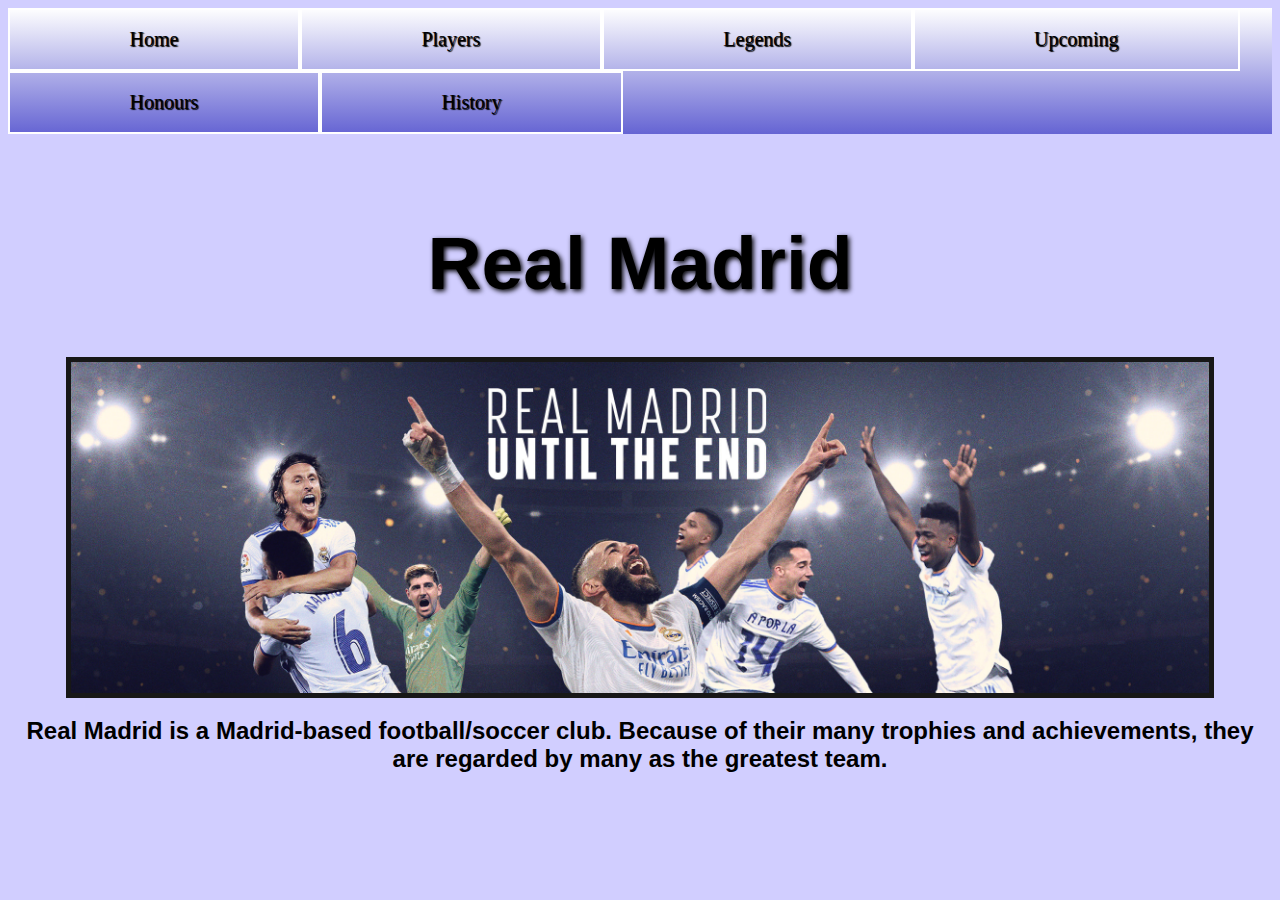
<file: index.html>
<!DOCTYPE html>
<html lang="en">
<head>
    <meta charset="UTF-8">
    <meta name="viewport" content="width=device-width, initial-scale=1.0">
    <title>Real Madrid</title>
    <link rel="stylesheet" type="text/css" href="styles.css">
</head>
<body>
    <ul>
        <li><a href="index.html">Home</a></li>
        <li><a href="players.html">Players</a></li>
        <li><a href="legends.html">Legends</a></li>
        <li><a href="upcoming.html">Upcoming</a></li>
        <li><a href="honours.html">Honours</a></li>
        <li><a href="history.html">History</a></li>
      </ul>
    
    <br><br><h1>Real Madrid</h1>
    <img src="banner.jpg" width="1500px" class="center">
    <h2>Real Madrid is a Madrid-based football/soccer club. Because of their many trophies and achievements, they are regarded by many as the greatest team.</h2>


    
    
</body>
</html>
</file>
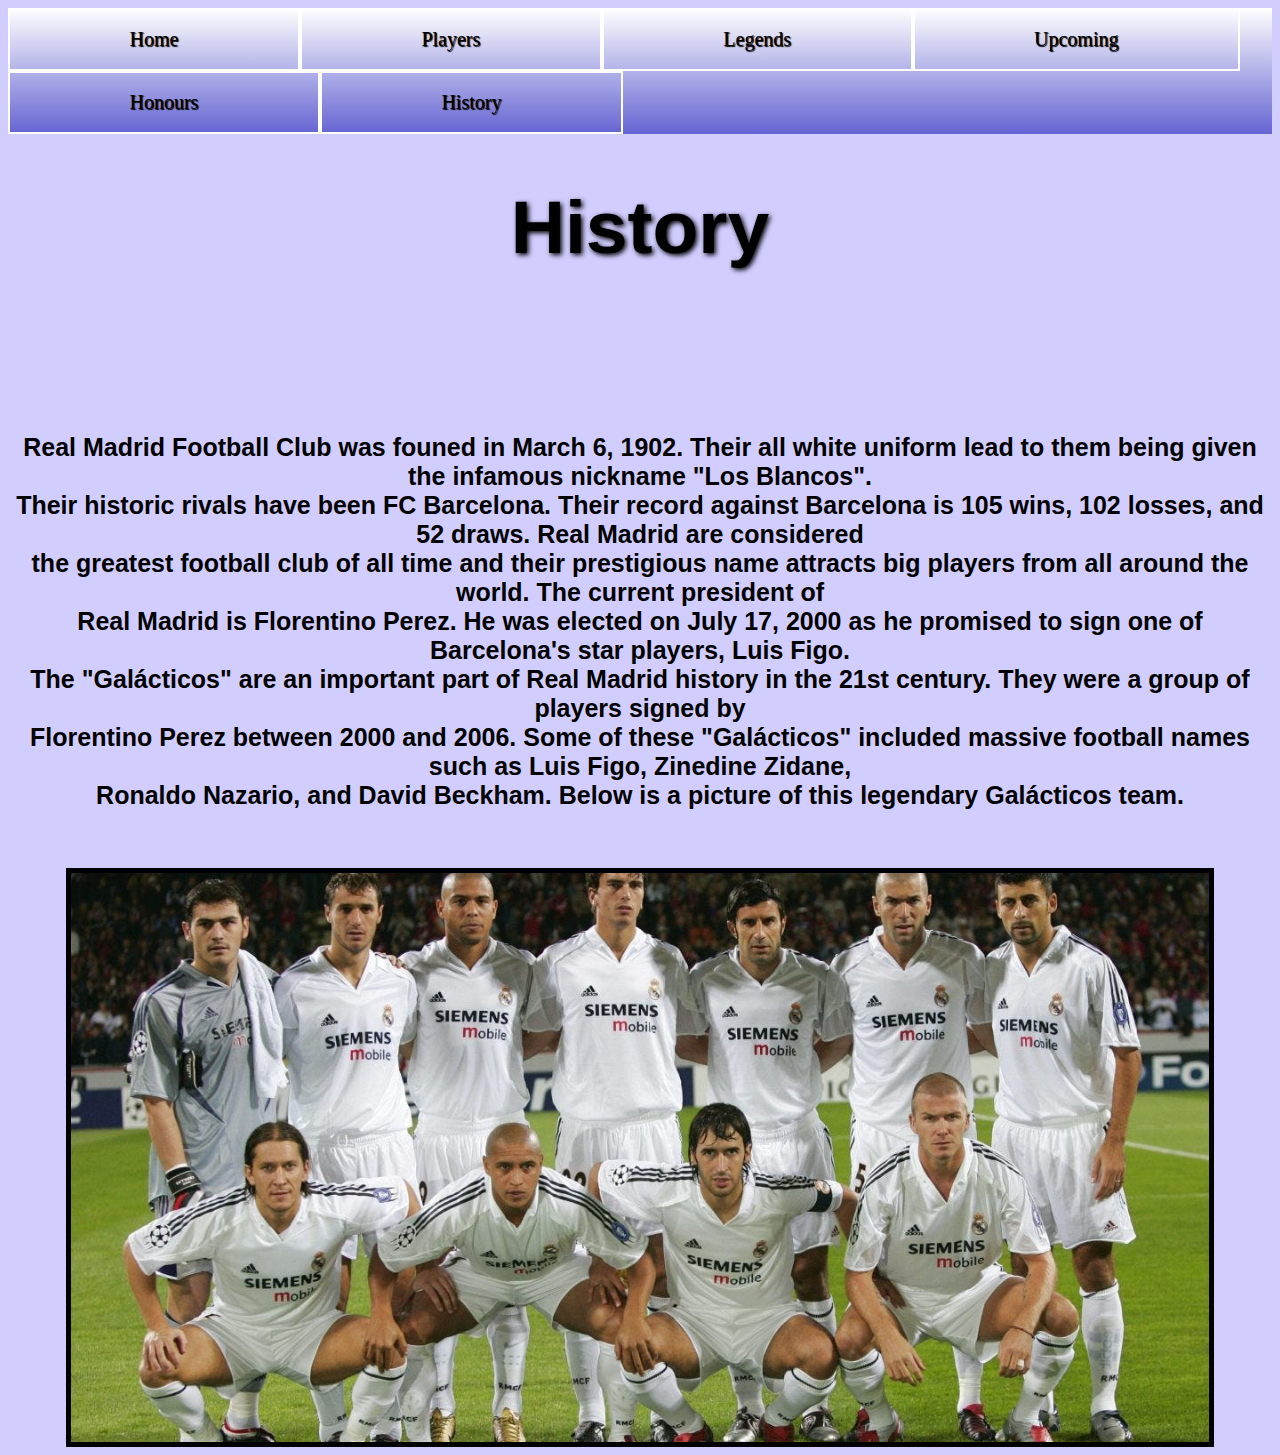
<file: history.html>
<!DOCTYPE html>
<html lang="en">
<head>
    <meta charset="UTF-8">
    <meta name="viewport" content="width=device-width, initial-scale=1.0">
    <title>History</title>
    <link rel="stylesheet" type="text/css" href="styles.css">
</head>
<body>
    <ul>
        <li><a href="index.html">Home</a></li>
        <li><a href="players.html">Players</a></li>
        <li><a href="legends.html">Legends</a></li>
        <li><a href="upcoming.html">Upcoming</a></li>
        <li><a href="honours.html">Honours</a></li>
        <li><a href="history.html">History</a></li>
    </ul>

    <h1>History</h1> <br> <br> <br> 

    <h6>Real Madrid Football Club was founed in March 6, 1902. Their all white uniform lead to them being given the infamous nickname "Los Blancos". <br>
        Their historic rivals have been FC Barcelona. Their record against Barcelona is 105 wins, 102 losses, and 52 draws. Real Madrid are considered <br>
        the greatest football club of all time and their prestigious name attracts big players from all around the world. The current president of  <br>
        Real Madrid is Florentino Perez. He was elected on July 17, 2000 as he promised to sign one of Barcelona's star players, Luis Figo. <br>
        The "Galácticos" are an important part of Real Madrid history in the 21st century. They were a group of players signed by <br>
        Florentino Perez between 2000 and 2006. Some of these "Galácticos" included massive football names such as Luis Figo, Zinedine Zidane, <br>
        Ronaldo Nazario, and David Beckham. Below is a picture of this legendary Galácticos team.
    </h6>

    <img src="galacticos.jpg" class="galacticos">

 


</body>
</html>
</file>
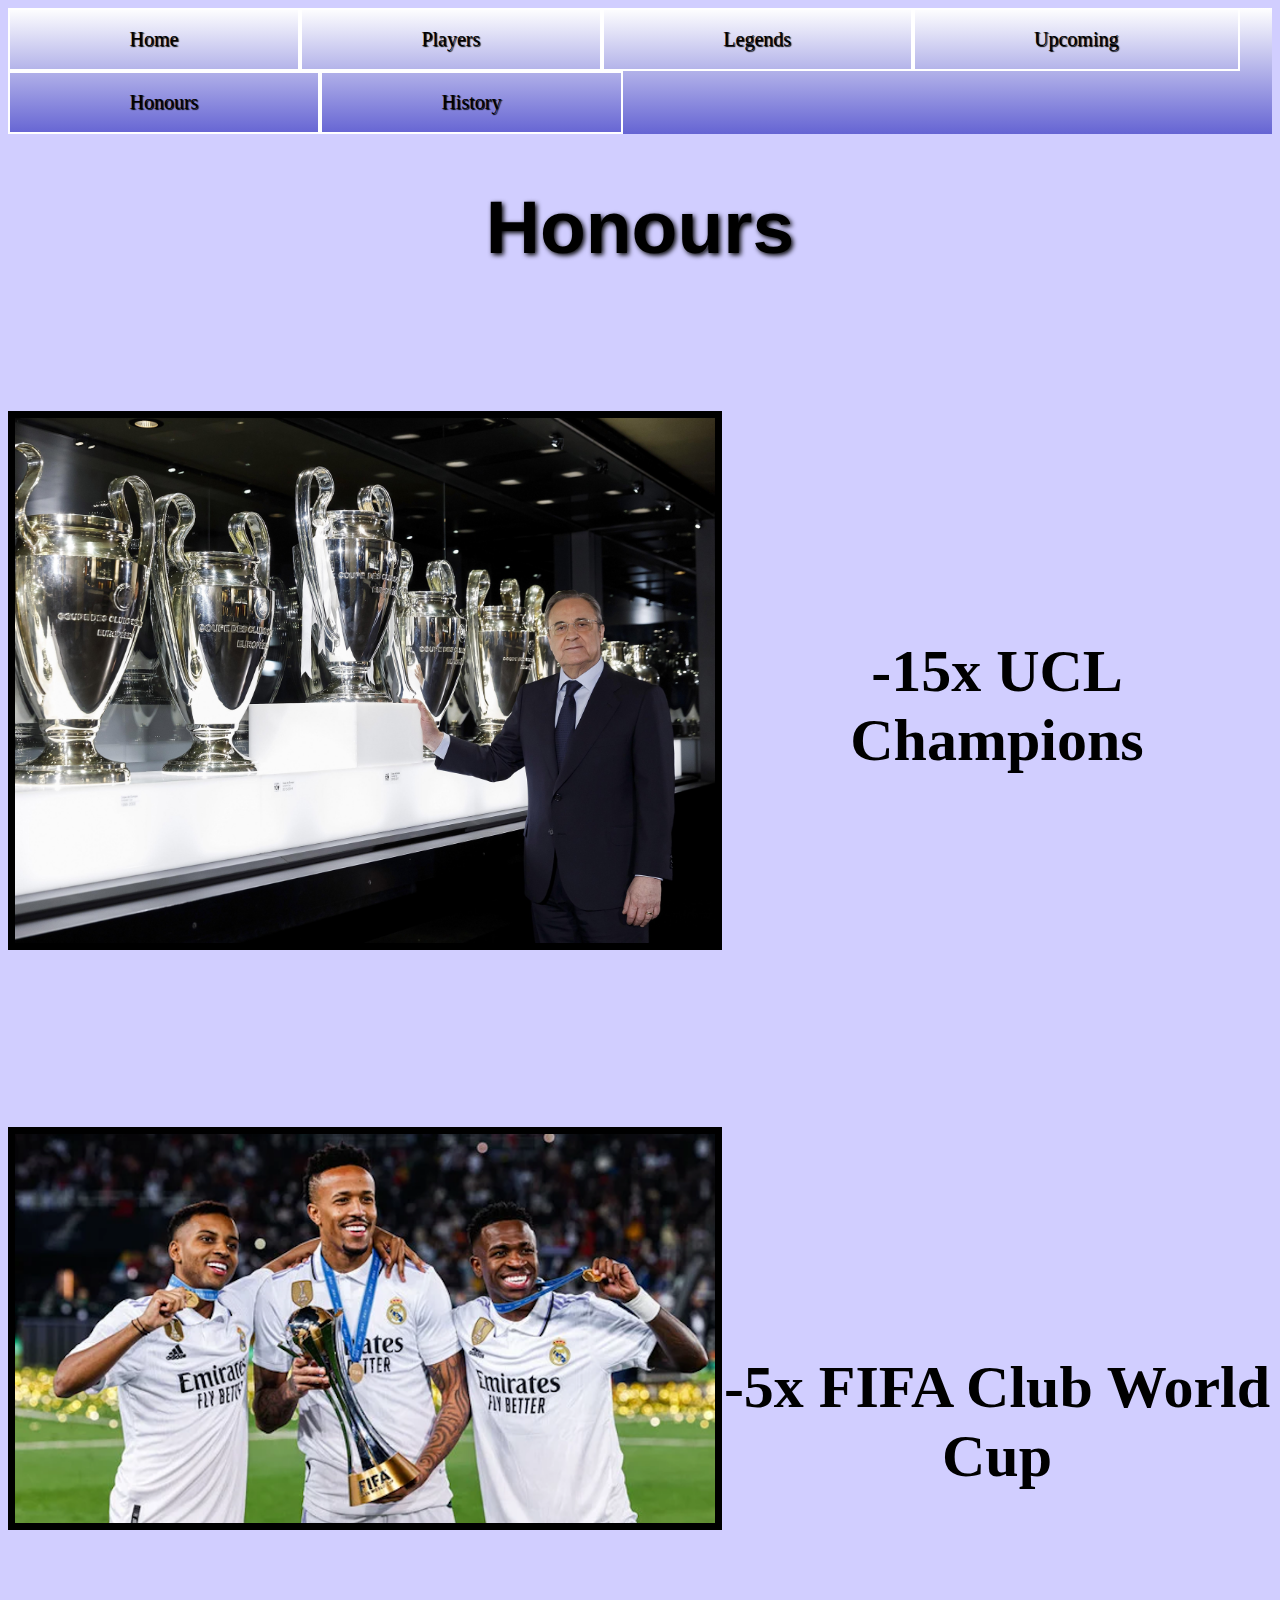
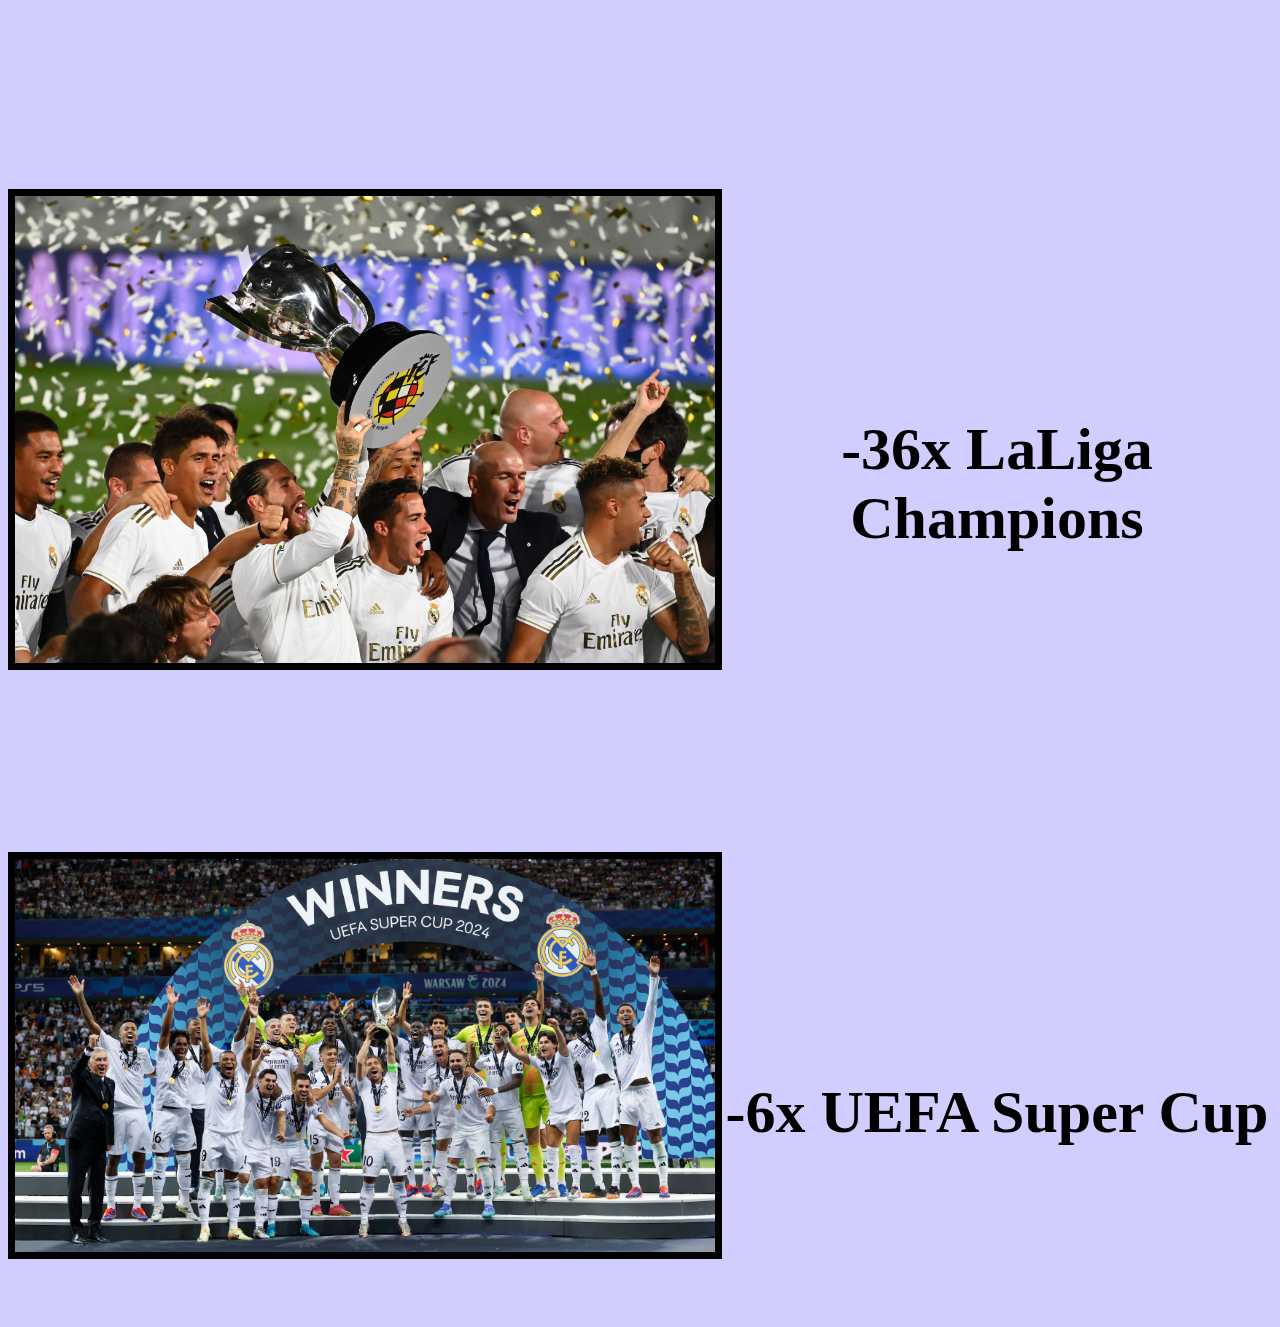
<file: honours.html>
<!DOCTYPE html>
<html lang="en">
<head>
    <meta charset="UTF-8">
    <meta name="viewport" content="width=device-width, initial-scale=1.0">
    <title>Honours</title>
    <link rel="stylesheet" type="text/css" href="styles.css">
</head>
<body>
    <ul>
        <li><a href="index.html">Home</a></li>
        <li><a href="players.html">Players</a></li>
        <li><a href="legends.html">Legends</a></li>
        <li><a href="upcoming.html">Upcoming</a></li>
        <li><a href="honours.html">Honours</a></li>
        <li><a href="history.html">History</a></li>
    </ul>

    <h1>Honours</h1>

    <br><br><br><br><br>
    <img src="uclcabinet.webp" width="700px" style="float: left;" class="honours">
    <br> <br> <br> <br> <br> <br> <br>
    <h5> -15x UCL Champions</h5> <br> <br> <br>

    <br><br><br><br><br> <br> <br> <br><br> <br> <br>
    <img src="clubworldcup.webp" width="700px" style="float: left;" class="honours">
    <br> <br> <br> <br> <br> <br> <br>
    <h5> -5x FIFA Club World Cup</h5>

    <br><br><br><br><br> <br> <br> <br><br> <br> <br>
    <img src="laligachamps.jpg" width="700px" style="float: left;" class="honours">
    <br> <br> <br> <br> <br> <br> <br>
    <h5> -36x LaLiga Champions</h5>

    <br><br><br><br><br> <br> <br> <br><br> <br> <br>
    <img src="uefasupercup.jpg" width="700px" style="float: left;" class="honours">
    <br> <br> <br> <br> <br> <br> <br>
    <h5> -6x UEFA Super Cup</h5>
    <br><br> <br> <br>



</body>
</html>
</file>
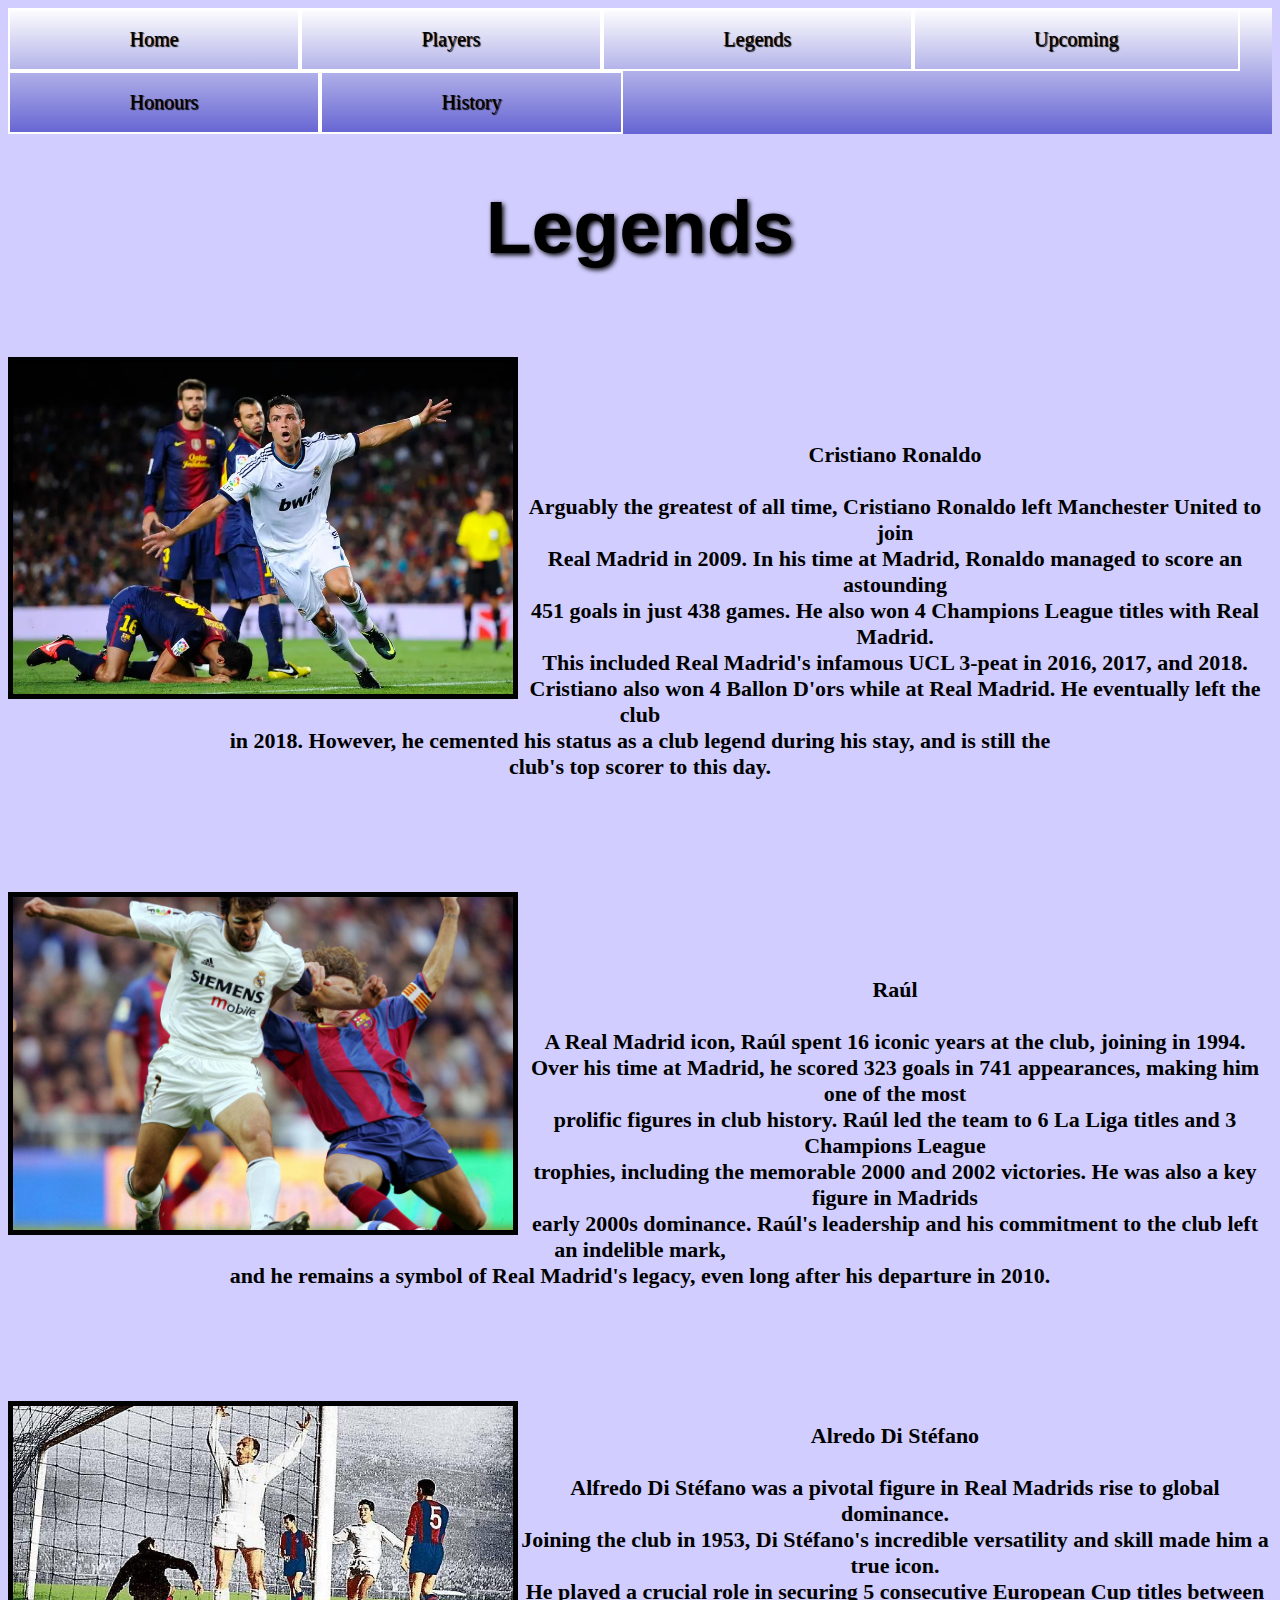
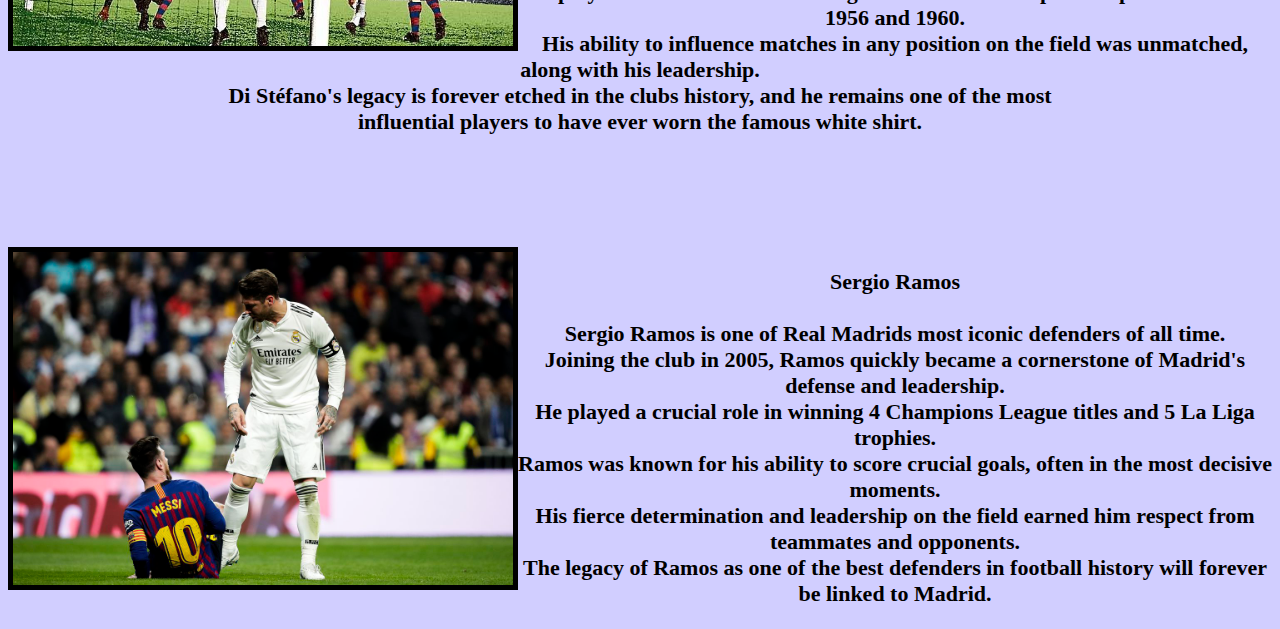
<file: legends.html>
<!DOCTYPE html>
<html lang="en">
<head>
    <meta charset="UTF-8">
    <meta name="viewport" content="width=device-width, initial-scale=1.0">
    <title>Legends</title>
    <link rel="stylesheet" type="text/css" href="styles.css">
</head>
<body>
    <ul>
        <li><a href="index.html">Home</a></li>
        <li><a href="players.html">Players</a></li>
        <li><a href="legends.html">Legends</a></li>
        <li><a href="upcoming.html">Upcoming</a></li>
        <li><a href="honours.html">Honours</a></li>
        <li><a href="history.html">History</a></li>
    </ul>

   <h1>Legends</h1> <br> <br> 
    <img src="cr7.webp" width="500px" style="float: left;" class="legends_pics">
    <p style="font-size: 19px"> <br> <br>
        <h3>Cristiano Ronaldo <br> <br>
            Arguably the greatest of all time, Cristiano Ronaldo left Manchester United to join <br>
            Real Madrid in 2009. In his time at Madrid, Ronaldo managed to score an astounding <br>
            451 goals in just 438 games. He also won 4 Champions League titles with Real Madrid.<br>
            This included Real Madrid's infamous UCL 3-peat in 2016, 2017, and 2018. <br>
            Cristiano also won 4 Ballon D'ors while at Real Madrid. He eventually left the club <br>
            in 2018. However, he cemented his status as a club legend during his stay, and is still the <br>
            club's top scorer to this day.
            
        </h3>
    </p>
    
    <br><br><br><br><br>
    <img src="raul.jpeg" width="500px" style="float: left;" class="legends_pics">
    <p style="font-size: 19px"> <br> <br>
        <h3>Raúl<br> <br>
        A Real Madrid icon, Raúl spent 16 iconic years at the club, joining in 1994. <br>
        Over his time at Madrid, he scored 323 goals in 741 appearances, making him one of the most <br>
        prolific figures in club history. Raúl led the team to 6 La Liga titles and 3 Champions League <br>
        trophies, including the memorable 2000 and 2002 victories. He was also a key figure in Madrids <br>
        early 2000s dominance. Raúl's leadership and his commitment to the club left an indelible mark, <br>
        and he remains a symbol of Real Madrid's legacy, even long after his departure in 2010. <br>
        </h3>
    </p>

    <br><br><br><br><br>
    <img src="distef.jpeg" width="500px" style="float: left;" class="legends_pics">
    <p style="font-size: 19px"> 
        <h3>Alredo Di Stéfano<br> <br>
        Alfredo Di Stéfano was a pivotal figure in Real Madrids rise to global dominance. <br>
        Joining the club in 1953, Di Stéfano's incredible versatility and skill made him a true icon. <br>
        He played a crucial role in securing 5 consecutive European Cup titles between 1956 and 1960. <br>
        His ability to influence matches in any position on the field was unmatched, along with his leadership. <br>
        Di Stéfano's legacy is forever etched in the clubs history, and he remains one of the most <br>
        influential players to have ever worn the famous white shirt. <br>
        </h3>
    </p>

    <br><br><br><br><br>
    <img src="ramos.jpeg" width="500px" style="float: left;" class="legends_pics">
    <p style="font-size: 19px"> 
        <h3>Sergio Ramos<br> <br>
            Sergio Ramos is one of Real Madrids most iconic defenders of all time. <br>
            Joining the club in 2005, Ramos quickly became a cornerstone of Madrid's defense and leadership. <br>
            He played a crucial role in winning 4 Champions League titles and 5 La Liga trophies. <br>
            Ramos was known for his ability to score crucial goals, often in the most decisive moments. <br>
            His fierce determination and leadership on the field earned him respect from teammates and opponents. <br>
            The legacy of Ramos as one of the best defenders in football history will forever be linked to Madrid. <br>
        </h3>
    </p>
    

</body>
</html>
</file>
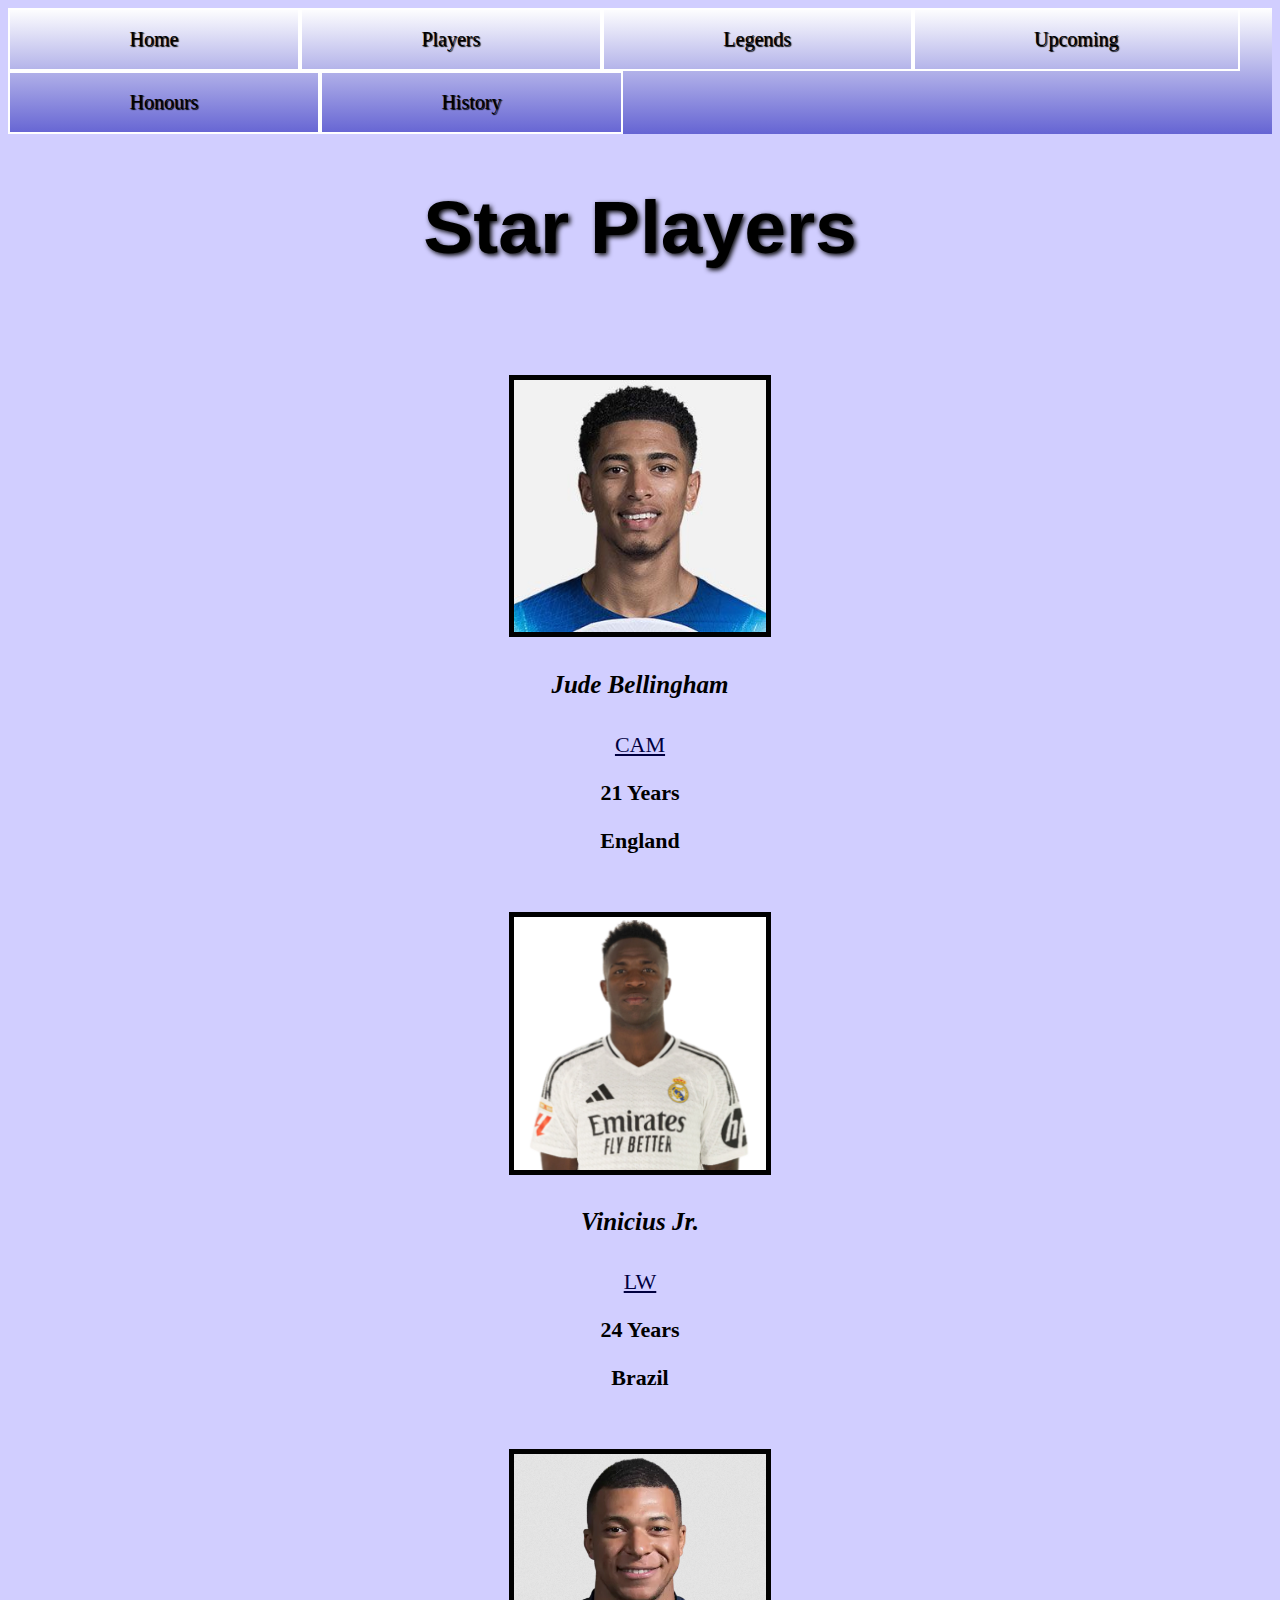
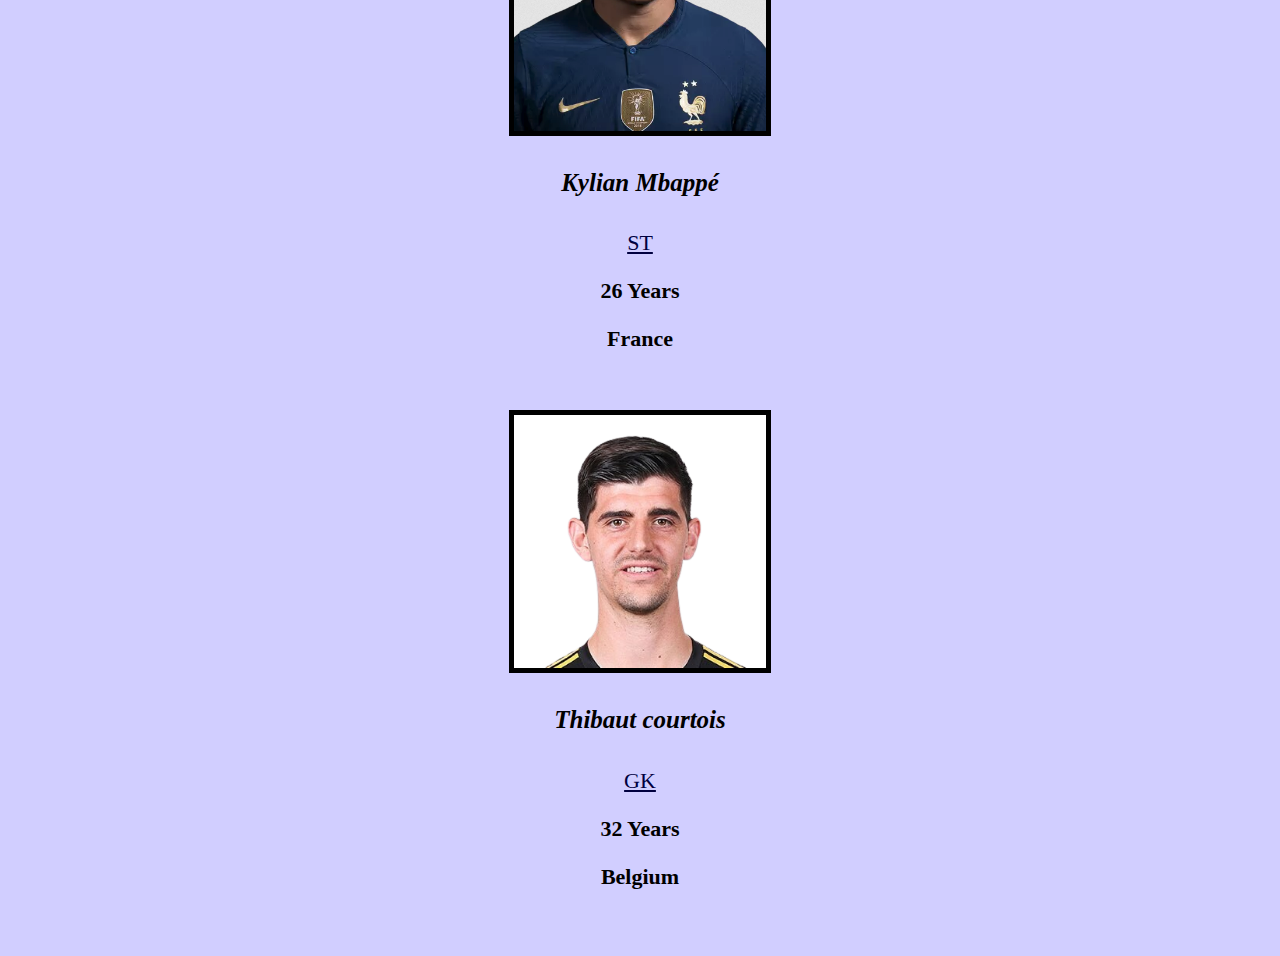
<file: players.html>
<!DOCTYPE html>
<html lang="en">
<head>
    <meta charset="UTF-8">
    <meta name="viewport" content="width=device-width, initial-scale=1.0">
    <title>Players</title>
    <link rel="stylesheet" type="text/css" href="styles.css">
</head>
<body>
    <ul>
        <li><a href="index.html">Home</a></li>
        <li><a href="players.html">Players</a></li>
        <li><a href="legends.html">Legends</a></li>
        <li><a href="upcoming.html">Upcoming</a></li>
        <li><a href="honours.html">Honours</a></li>
        <li><a href="history.html">History</a></li>
    </ul>

    <h1>Star Players</h1> <br><br><br>
    <img src="jude.png" width="210px" class="pic">
    <h4>Jude Bellingham</h4>
    <div class="players">
        <a href="https://en.wikipedia.org/wiki/Midfielder#Attacking_midfielder" target="_blank" style="color: rgb(0, 0, 63);">CAM</a>
    </div>
    <h3>21 Years</h3> 
    <h3>England</h3>
    <br><br>
    
    <img src="vini.jpeg" width="210px" class="pic">
    <h4>Vinicius Jr.</h4>
    <div class="players">
        <a href="https://en.wikipedia.org/wiki/Association_football_positions#Winger" target="_blank" style="color: rgb(0, 0, 63);">LW</a>
    </div>
    <h3>24 Years</h3>
    <h3>Brazil</h3>
    <br><br>

    <img src="mbappe.png" width="210px" class="pic">
    <h4>Kylian Mbappé</h4>
    <div class="players">
        <a href="https://en.wikipedia.org/wiki/Association_football_positions#Forward" target="_blank" style="color: rgb(0, 0, 63);">ST</a>
    </div>
    <h3>26 Years</h3>
    <h3>France</h3>
    <br><br>

    <img src="courtois.png" width="210px" class="pic">
    <h4>Thibaut courtois</h4>
    <div class="players">
        <a href="https://en.wikipedia.org/wiki/Association_football_positions#Goalkeeper" target="_blank" style="color: rgb(0, 0, 63);">GK</a>
    </div>
    <h3>32 Years</h3>
    <h3>Belgium</h3>
    <br><br>
    
    



</body>
</html>
</file>
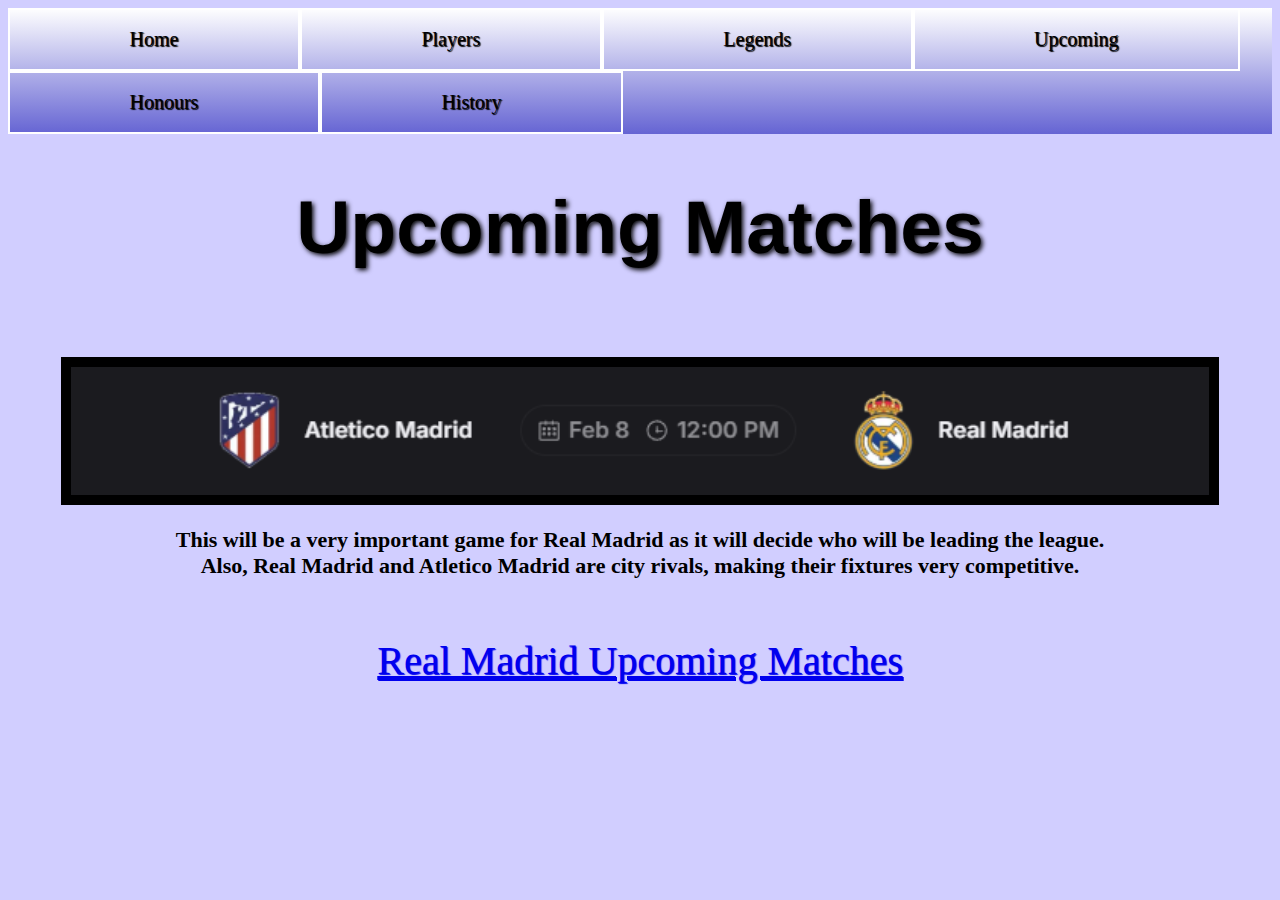
<file: upcoming.html>
<!DOCTYPE html>
<html lang="en">
<head>
    <meta charset="UTF-8">
    <meta name="viewport" content="width=device-width, initial-scale=1.0">
    <title>Upcoming</title>
    <link rel="stylesheet" type="text/css" href="styles.css">
</head>
<body>
    <ul>
        <li><a href="index.html">Home</a></li>
        <li><a href="players.html">Players</a></li>
        <li><a href="legends.html">Legends</a></li>
        <li><a href="upcoming.html">Upcoming</a></li>
        <li><a href="honours.html">Honours</a></li>
        <li><a href="history.html">History</a></li>
    </ul>
    <h1>Upcoming Matches</h1>
    <br> <br>
    <img src="vsatleti.png" width="1500px" style="border: 10px solid black;" class="upcoming">
    <h3>This will be a very important game for Real Madrid as it will decide who will be leading the league. <br>
        Also, Real Madrid and Atletico Madrid are city rivals, making their fixtures very competitive.</h3> <br> <br>
        <div class="linkup">
        <a href="https://www.espn.com/soccer/team/fixtures/_/id/86/real-madrid" target="_blank">Real Madrid Upcoming Matches</a>
        </div>
    



</body>
</html>
</file>
<file: styles.css>
h1 {
    text-align: center;
    font-size: 75px;
    font-family: Arial, Helvetica, sans-serif;
    color: rgb(0, 0, 0);
    text-shadow: 2px 2px 5px;
}

ul {
    list-style-type: none;
    margin: 0;
    padding: 0;
    overflow: hidden;
    background: rgb(101,100,211);
    background: linear-gradient(0deg, rgba(101,100,211,1) 0%, rgba(255,255,255,1) 100%);
  }
  
  li {
    float: left;
  }
   
  li a {
    display: block;
    color: rgb(0, 0, 0);
    text-align: center;
    padding: 18px 119.5px;
    text-decoration: none;
    font-size: 20px;
    font-family: Georgia, 'Times New Roman', Times, serif;
    text-shadow: 1px 1px 1px;
    border: 2px solid #ffffff;
  }
  
  body {
    background-color: rgb(209, 206, 255);
  }

  h2 {
    text-align: center;
    font-family: Arial, Helvetica, sans-serif;
  }

  li a:hover {
    color: rgb(77, 77, 77);
  }

  .center {
    display: block;
    margin-left: auto;
    margin-right: auto;
    width: 90%;
    border: 5px solid #171717;

  }

  .pic {
    display: block;
    margin-left: auto;
    margin-right: auto;
    width: 20%;
    border: 5px solid #000000;
  }



  h4{
    text-align: center;
    font-size: 25px;
    font-style: italic;
  }

  h3{
    text-align: center;
    font-size: 22px;
  }
  
  .players {
    text-align: center;
    font-size: 22px;

  }

  .legends_pics {
    border: 5px solid black;
  }

  .upcoming {
    display: block;
    margin-left: auto;
    margin-right: auto;
    width: 90%;
  }

  .honours {
    border: 7px solid black;
  }

  h5 {
    text-align: center;
    font-size: 60px;

  }

  h6 {
    text-align: center;
    font-size: 25px;
    font-family: Arial, Helvetica, sans-serif;
  }

  .galacticos {
    border: 5px solid black;
    display: block;
    margin-left: auto;
    margin-right: auto;
    width: 90%
  }

  .linkup {
    font-size: 40px;
    text-align: center;
    text-shadow: 1px 1px 1px;
    color: purple
    
  }
</file>
